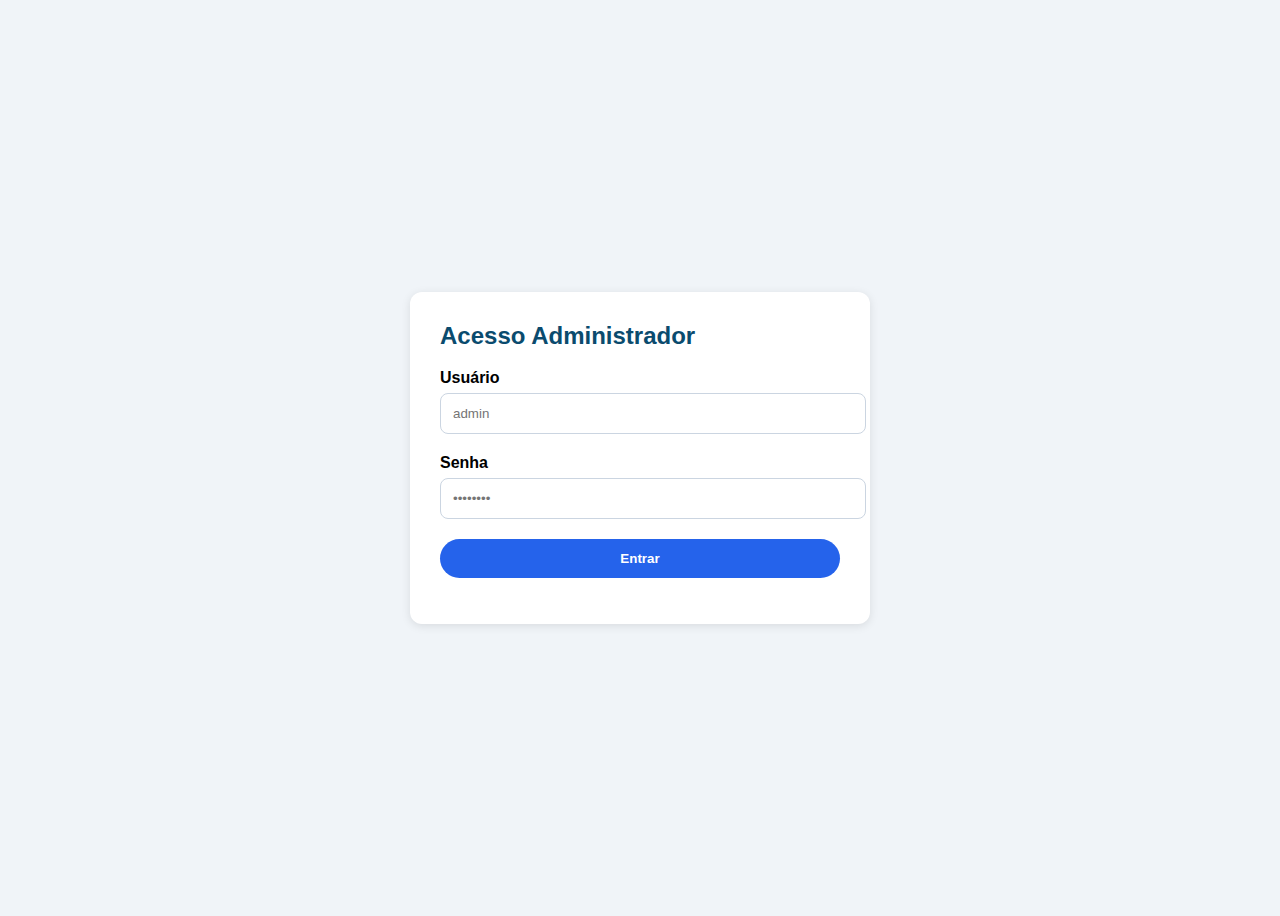
<file: admin-login.html>
<!DOCTYPE html>
<html lang="pt-BR">
<head>
  <meta charset="UTF-8">
  <meta name="viewport" content="width=device-width, initial-scale=1.0">
  <title>Login Administrador - Prefeitura de Botucatu</title>
  <style>
    body { font-family: Arial, sans-serif; background: #f0f4f8; display: flex; justify-content: center; align-items: center; height: 100vh; }
    .login-box { background: white; padding: 30px; border-radius: 12px; box-shadow: 0 2px 10px rgba(0,0,0,0.1); width: 100%; max-width: 400px; }
    h2 { color: #0a4b6e; margin-top: 0; }
    .form-group { margin-bottom: 20px; }
    label { display: block; font-weight: 600; margin-bottom: 6px; }
    input { width: 100%; padding: 12px; border: 1px solid #cbd5e1; border-radius: 8px; }
    button { background: #2563eb; color: white; border: none; padding: 12px 24px; border-radius: 30px; font-weight: 700; width: 100%; cursor: pointer; }
    button:hover { background: #1d4ed8; }
    .error { color: #b91c1c; margin-top: 16px; text-align: center; }
  </style>
</head>
<body>
  <div class="login-box">
    <h2>Acesso Administrador</h2>
    <form id="loginForm">
      <div class="form-group">
        <label>Usuário</label>
        <input type="text" id="usuario" placeholder="admin" required>
      </div>
      <div class="form-group">
        <label>Senha</label>
        <input type="password" id="senha" placeholder="••••••••" required>
      </div>
      <button type="submit">Entrar</button>
      <div id="loginMessage" class="error"></div>
    </form>
  </div>

  <script type="module">
    import { supabase } from './js/supabaseClient.js';

    document.getElementById('loginForm').addEventListener('submit', async (e) => {
      e.preventDefault();
      const usuario = document.getElementById('usuario').value.trim();
      const senha = document.getElementById('senha').value;
      const msgDiv = document.getElementById('loginMessage');
      msgDiv.textContent = '';

      try {
        const { data, error } = await supabase
          .from('administradores')
          .select('*')
          .eq('usuario', usuario)
          .eq('senha', senha)
          .maybeSingle();

        if (error) throw error;
        if (!data) {
          msgDiv.textContent = 'Usuário ou senha inválidos.';
          return;
        }

        // Salva sessão do admin
        localStorage.setItem('admin', JSON.stringify({ 
          id: data.id, 
          usuario: data.usuario 
        }));
        window.location.href = 'admin-panel.html';
      } catch (err) {
        console.error(err);
        msgDiv.textContent = 'Erro ao fazer login. Tente novamente.';
      }
    });
  </script>
</body>
</html>
</file>
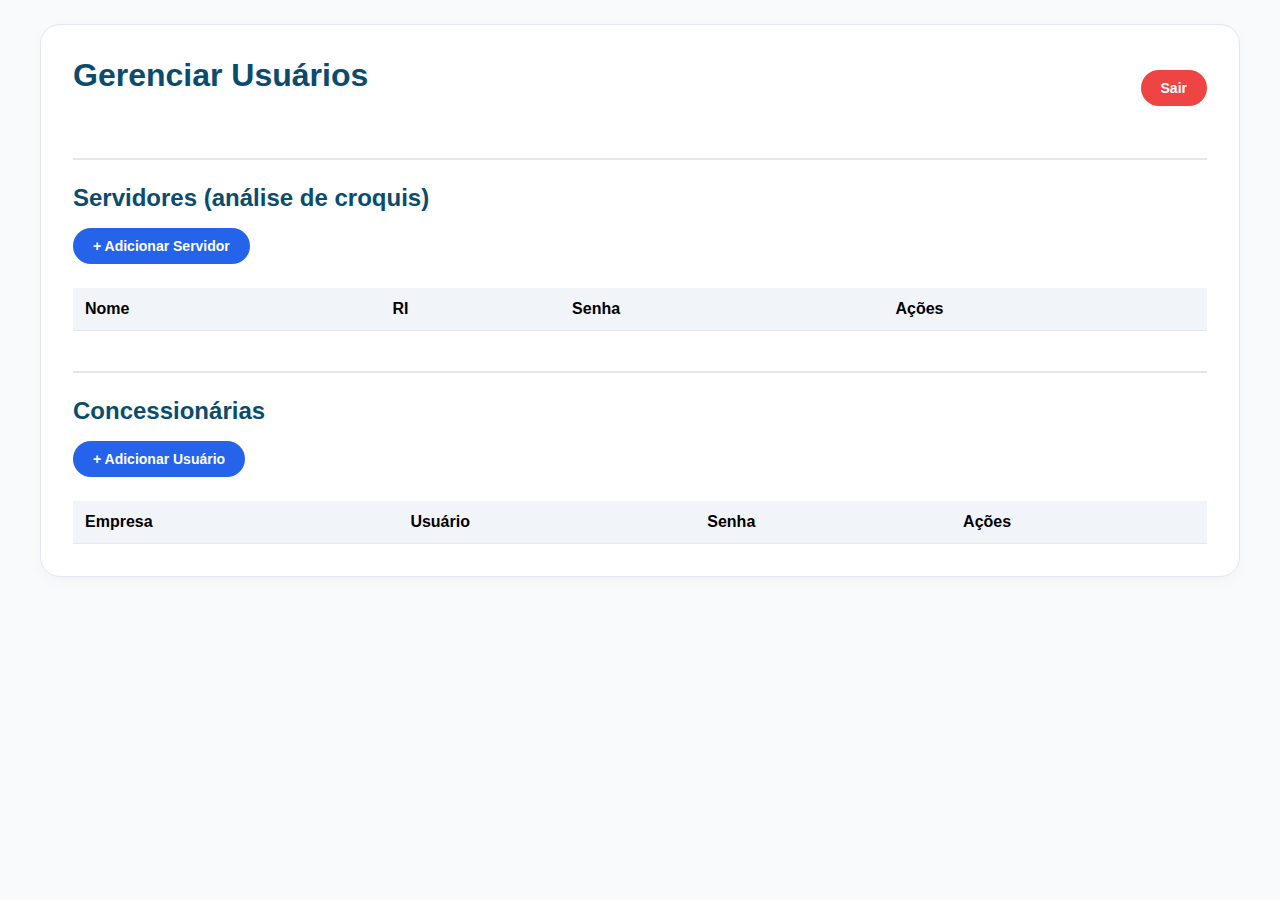
<file: admin-panel.html>
<!DOCTYPE html>
<html lang="pt-BR">
<head>
  <meta charset="UTF-8">
  <meta name="viewport" content="width=device-width, initial-scale=1.0">
  <title>Painel Administrador - Prefeitura de Botucatu</title>
  <style>
    * { margin: 0; padding: 0; box-sizing: border-box; }
    body {
      font-family: 'Inter', sans-serif;
      background: #f8fafc;
      padding: 24px;
    }
    .container {
      max-width: 1200px;
      margin: 0 auto;
      background: white;
      border-radius: 20px;
      padding: 32px;
      box-shadow: 0 4px 12px rgba(0,0,0,0.03);
      border: 1px solid #e2e8f0;
    }
    h1 { color: #0a4b6e; margin-bottom: 24px; }
    .top-bar {
      display: flex;
      justify-content: space-between;
      align-items: center;
      margin-bottom: 32px;
    }
    .btn {
      background: #2563eb;
      color: white;
      padding: 10px 20px;
      border-radius: 30px;
      text-decoration: none;
      font-weight: 600;
      border: none;
      cursor: pointer;
      font-size: 14px;
      transition: all 0.2s;
    }
    .btn:hover { background: #1d4ed8; transform: scale(1.02); }
    .btn-danger { background: #ef4444; }
    .btn-danger:hover { background: #dc2626; }
    .btn-sm { padding: 6px 12px; font-size: 13px; }
    .badge {
      display: inline-block;
      padding: 4px 10px;
      border-radius: 50px;
      font-size: 12px;
      font-weight: 600;
    }
    .badge-sabesp { background: #e0f2fe; color: #0369a1; }
    .badge-cpfl { background: #fef3c7; color: #92400e; }
    table {
      width: 100%;
      border-collapse: collapse;
      margin-top: 24px;
    }
    th, td {
      padding: 12px;
      text-align: left;
      border-bottom: 1px solid #e2e8f0;
    }
    th { background: #f1f5f9; font-weight: 600; }
    .section {
      margin-top: 40px;
      padding-top: 24px;
      border-top: 2px solid #e2e8f0;
    }
    .section h2 {
      color: #0a4b6e;
      margin-bottom: 16px;
    }
    .form-group { margin-bottom: 16px; }
    label { display: block; font-weight: 600; margin-bottom: 6px; }
    input, select {
      width: 100%;
      padding: 10px;
      border: 1px solid #cbd5e1;
      border-radius: 8px;
      font-family: 'Inter', sans-serif;
    }
    input:focus, select:focus {
      outline: none;
      border-color: #2563eb;
      box-shadow: 0 0 0 3px rgba(37,99,235,0.1);
    }
    .radio-group {
      display: flex;
      gap: 24px;
      padding: 8px 0;
    }
    .radio-group label {
      display: flex;
      align-items: center;
      gap: 8px;
      font-weight: 400;
      cursor: pointer;
    }
    .modal {
      position: fixed;
      top: 0; left: 0; width: 100%; height: 100%;
      background: rgba(0,0,0,0.5);
      display: flex;
      justify-content: center;
      align-items: center;
      visibility: hidden;
      z-index: 1000;
    }
    .modal-content {
      background: white;
      padding: 32px;
      border-radius: 20px;
      max-width: 500px;
      width: 90%;
      max-height: 90vh;
      overflow-y: auto;
    }
    .close { float: right; font-size: 24px; cursor: pointer; }
    .logout { background: #ef4444; }
    .logout:hover { background: #dc2626; }
  </style>
</head>
<body>
  <div class="container">
    <div class="top-bar">
      <h1>Gerenciar Usuários</h1>
      <div>
        <span id="adminInfo" style="margin-right: 20px; font-weight: 600;"></span>
        <button id="logoutBtn" class="btn logout">Sair</button>
      </div>
    </div>

    <!-- ========== SEÇÃO SERVIDORES ========== -->
    <div class="section">
      <h2>Servidores (análise de croquis)</h2>
      <button id="addServidorBtn" class="btn">+ Adicionar Servidor</button>
      <table id="servidoresTable">
        <thead>
          <tr>
            <th>Nome</th>
            <th>RI</th>
            <th>Senha</th>
            <th>Ações</th>
          </tr>
        </thead>
        <tbody id="servidoresTableBody"></tbody>
      </table>
    </div>

    <!-- ========== SEÇÃO CONCESSIONÁRIAS (SABESP / CPFL) ========== -->
    <div class="section">
      <h2>Concessionárias</h2>
      <button id="addConcessionariaBtn" class="btn">+ Adicionar Usuário</button>
      <table id="concessionariasTable">
        <thead>
          <tr>
            <th>Empresa</th>
            <th>Usuário</th>
            <th>Senha</th>
            <th>Ações</th>
          </tr>
        </thead>
        <tbody id="concessionariasTableBody"></tbody>
      </table>
    </div>
  </div>

  <!-- ========== MODAL PARA SERVIDOR ========== -->
  <div id="servidorModal" class="modal">
    <div class="modal-content">
      <span class="close" id="closeServidorModal">&times;</span>
      <h2 id="servidorModalTitle">Adicionar Servidor</h2>
      <form id="servidorForm">
        <input type="hidden" id="servidorId">
        <div class="form-group">
          <label>Nome completo</label>
          <input type="text" id="servidorNome" required>
        </div>
        <div class="form-group">
          <label>RI (Registro de Identificação)</label>
          <input type="text" id="servidorRi" required>
        </div>
        <div class="form-group">
          <label>Senha</label>
          <input type="password" id="servidorSenha" required>
        </div>
        <button type="submit" class="btn" style="width:100%;">Salvar</button>
      </form>
    </div>
  </div>

  <!-- ========== MODAL PARA CONCESSIONÁRIA (COM SELEÇÃO SABESP/CPFL) ========== -->
  <div id="concessionariaModal" class="modal">
    <div class="modal-content">
      <span class="close" id="closeConcessionariaModal">&times;</span>
      <h2 id="concessionariaModalTitle">Adicionar Usuário</h2>
      <form id="concessionariaForm">
        <input type="hidden" id="concessionariaId">
        
        <!-- NOVO CAMPO: SELEÇÃO DA EMPRESA -->
        <div class="form-group">
          <label>Empresa</label>
          <div class="radio-group">
            <label>
              <input type="radio" name="tipo" value="sabesp" required> 
              <span style="display: flex; align-items: center; gap: 4px;">
                <i class="fas fa-tint" style="color: #2563eb;"></i> SABESP
              </span>
            </label>
            <label>
              <input type="radio" name="tipo" value="cpfl" required>
              <span style="display: flex; align-items: center; gap: 4px;">
                <i class="fas fa-bolt" style="color: #f59e0b;"></i> CPFL
              </span>
            </label>
          </div>
        </div>

        <div class="form-group">
          <label>Usuário</label>
          <input type="text" id="concessionariaUsuario" required>
        </div>
        <div class="form-group">
          <label>Senha</label>
          <input type="password" id="concessionariaSenha" required>
        </div>
        <button type="submit" class="btn" style="width:100%;">Salvar</button>
      </form>
    </div>
  </div>

  <script type="module">
    import { supabase } from './js/supabaseClient.js';

    // ========== VERIFICAÇÃO DE LOGIN ADMIN ==========
    const adminSession = localStorage.getItem('admin');
    if (!adminSession) {
      window.location.href = 'admin-login.html';
    } else {
      try {
        const admin = JSON.parse(adminSession);
        document.getElementById('adminInfo').textContent = `Olá, ${admin.usuario}`;
      } catch {
        localStorage.removeItem('admin');
        window.location.href = 'admin-login.html';
      }
    }

    // ========== FUNÇÕES PARA SERVIDORES ==========
    async function carregarServidores() {
      const { data, error } = await supabase
        .from('servidores')
        .select('*')
        .order('nome', { ascending: true });

      if (error) {
        console.error('Erro ao carregar servidores:', error);
        return;
      }

      const tbody = document.getElementById('servidoresTableBody');
      tbody.innerHTML = '';

      data.forEach(servidor => {
        const row = document.createElement('tr');
        row.innerHTML = `
          <td>${servidor.nome}</td>
          <td>${servidor.ri}</td>
          <td>••••••••</td>
          <td>
            <button class="btn btn-sm" onclick="editarServidor('${servidor.id}')" style="margin-right: 8px;">Editar</button>
            <button class="btn btn-sm btn-danger" onclick="deletarServidor('${servidor.id}')">Excluir</button>
          </td>
        `;
        tbody.appendChild(row);
      });

      window.editarServidor = editarServidor;
      window.deletarServidor = deletarServidor;
    }

    async function editarServidor(id) {
      const { data, error } = await supabase
        .from('servidores')
        .select('*')
        .eq('id', id)
        .single();

      if (error || !data) {
        alert('Erro ao carregar dados do servidor.');
        return;
      }

      document.getElementById('servidorModalTitle').textContent = 'Editar Servidor';
      document.getElementById('servidorId').value = data.id;
      document.getElementById('servidorNome').value = data.nome;
      document.getElementById('servidorRi').value = data.ri;
      document.getElementById('servidorSenha').value = '';
      document.getElementById('servidorModal').style.visibility = 'visible';
    }

    async function deletarServidor(id) {
      if (!confirm('Tem certeza que deseja excluir este servidor?')) return;
      
      const { error } = await supabase
        .from('servidores')
        .delete()
        .eq('id', id);

      if (error) {
        alert('Erro ao excluir servidor: ' + error.message);
      } else {
        carregarServidores();
      }
    }

    // ========== FUNÇÕES PARA CONCESSIONÁRIAS (COM TIPO) ==========
    async function carregarConcessionarias() {
      const { data, error } = await supabase
        .from('concessionarias')
        .select('*')
        .order('tipo', { ascending: true })
        .order('usuario', { ascending: true });

      if (error) {
        console.error('Erro ao carregar concessionárias:', error);
        return;
      }

      const tbody = document.getElementById('concessionariasTableBody');
      tbody.innerHTML = '';

      data.forEach(conc => {
        const row = document.createElement('tr');
        
        // Badge conforme o tipo
        const badgeHtml = conc.tipo === 'sabesp' 
          ? '<span class="badge badge-sabesp"><i class="fas fa-tint"></i> SABESP</span>'
          : '<span class="badge badge-cpfl"><i class="fas fa-bolt"></i> CPFL</span>';
        
        row.innerHTML = `
          <td>${badgeHtml}</td>
          <td>${conc.usuario}</td>
          <td>••••••••</td>
          <td>
            <button class="btn btn-sm" onclick="editarConcessionaria('${conc.id}')" style="margin-right: 8px;">Editar</button>
            <button class="btn btn-sm btn-danger" onclick="deletarConcessionaria('${conc.id}')">Excluir</button>
          </td>
        `;
        tbody.appendChild(row);
      });

      window.editarConcessionaria = editarConcessionaria;
      window.deletarConcessionaria = deletarConcessionaria;
    }

    async function editarConcessionaria(id) {
      const { data, error } = await supabase
        .from('concessionarias')
        .select('*')
        .eq('id', id)
        .single();

      if (error || !data) {
        alert('Erro ao carregar dados da concessionária.');
        return;
      }

      // Preencher o formulário
      document.getElementById('concessionariaModalTitle').textContent = 'Editar Usuário';
      document.getElementById('concessionariaId').value = data.id;
      document.getElementById('concessionariaUsuario').value = data.usuario;
      document.getElementById('concessionariaSenha').value = '';
      
      // Selecionar o radio button correspondente ao tipo
      const radioTipo = document.querySelector(`input[name="tipo"][value="${data.tipo}"]`);
      if (radioTipo) radioTipo.checked = true;
      
      document.getElementById('concessionariaModal').style.visibility = 'visible';
    }

    async function deletarConcessionaria(id) {
      if (!confirm('Tem certeza que deseja excluir este usuário?')) return;
      
      const { error } = await supabase
        .from('concessionarias')
        .delete()
        .eq('id', id);

      if (error) {
        alert('Erro ao excluir usuário: ' + error.message);
      } else {
        carregarConcessionarias();
      }
    }

    // ========== EVENTOS DOS MODAIS ==========
    // Servidor - Adicionar
    document.getElementById('addServidorBtn').addEventListener('click', () => {
      document.getElementById('servidorModalTitle').textContent = 'Adicionar Servidor';
      document.getElementById('servidorId').value = '';
      document.getElementById('servidorForm').reset();
      document.getElementById('servidorModal').style.visibility = 'visible';
    });

    // Servidor - Fechar modal
    document.getElementById('closeServidorModal').addEventListener('click', () => {
      document.getElementById('servidorModal').style.visibility = 'hidden';
    });

    // Servidor - Submissão do formulário
    document.getElementById('servidorForm').addEventListener('submit', async (e) => {
      e.preventDefault();

      const id = document.getElementById('servidorId').value;
      const nome = document.getElementById('servidorNome').value.trim();
      const ri = document.getElementById('servidorRi').value.trim();
      const senha = document.getElementById('servidorSenha').value;

      if (!nome || !ri || (!id && !senha)) {
        alert('Preencha todos os campos obrigatórios.');
        return;
      }

      try {
        if (id) {
          const updateData = { nome, ri };
          if (senha) updateData.senha = senha;
          const { error } = await supabase
            .from('servidores')
            .update(updateData)
            .eq('id', id);
          if (error) throw error;
        } else {
          if (!senha) {
            alert('A senha é obrigatória.');
            return;
          }
          const { error } = await supabase
            .from('servidores')
            .insert([{ nome, ri, senha }]);
          if (error) throw error;
        }

        document.getElementById('servidorModal').style.visibility = 'hidden';
        carregarServidores();
      } catch (error) {
        console.error(error);
        alert('Erro ao salvar servidor: ' + error.message);
      }
    });

    // Concessionária - Adicionar
    document.getElementById('addConcessionariaBtn').addEventListener('click', () => {
      document.getElementById('concessionariaModalTitle').textContent = 'Adicionar Usuário';
      document.getElementById('concessionariaId').value = '';
      document.getElementById('concessionariaForm').reset();
      
      // Pré-selecionar SABESP como padrão (opcional)
      const radioSabesp = document.querySelector('input[name="tipo"][value="sabesp"]');
      if (radioSabesp) radioSabesp.checked = true;
      
      document.getElementById('concessionariaModal').style.visibility = 'visible';
    });

    // Concessionária - Fechar modal
    document.getElementById('closeConcessionariaModal').addEventListener('click', () => {
      document.getElementById('concessionariaModal').style.visibility = 'hidden';
    });

    // Concessionária - Submissão do formulário (AGORA COM TIPO)
    document.getElementById('concessionariaForm').addEventListener('submit', async (e) => {
      e.preventDefault();

      const id = document.getElementById('concessionariaId').value;
      const usuario = document.getElementById('concessionariaUsuario').value.trim();
      const senha = document.getElementById('concessionariaSenha').value;
      
      // Capturar o tipo selecionado (sabesp ou cpfl)
      const tipoSelecionado = document.querySelector('input[name="tipo"]:checked')?.value;
      
      if (!tipoSelecionado) {
        alert('Selecione a empresa (SABESP ou CPFL).');
        return;
      }
      if (!usuario || (!id && !senha)) {
        alert('Preencha todos os campos obrigatórios.');
        return;
      }

      try {
        if (id) {
          // Edição
          const updateData = { 
            usuario, 
            tipo: tipoSelecionado 
          };
          if (senha) updateData.senha = senha;
          
          const { error } = await supabase
            .from('concessionarias')
            .update(updateData)
            .eq('id', id);
          if (error) throw error;
        } else {
          // Adição
          if (!senha) {
            alert('A senha é obrigatória.');
            return;
          }
          const { error } = await supabase
            .from('concessionarias')
            .insert([{ 
              usuario, 
              senha, 
              tipo: tipoSelecionado 
            }]);
          if (error) throw error;
        }

        document.getElementById('concessionariaModal').style.visibility = 'hidden';
        carregarConcessionarias();
      } catch (error) {
        console.error(error);
        alert('Erro ao salvar usuário: ' + error.message);
      }
    });

    // Fechar modais ao clicar fora
    window.addEventListener('click', (e) => {
      const servidorModal = document.getElementById('servidorModal');
      const concessionariaModal = document.getElementById('concessionariaModal');
      if (e.target === servidorModal) servidorModal.style.visibility = 'hidden';
      if (e.target === concessionariaModal) concessionariaModal.style.visibility = 'hidden';
    });

    // Logout
    document.getElementById('logoutBtn').addEventListener('click', () => {
      localStorage.removeItem('admin');
      window.location.href = 'admin-login.html';
    });

    // Carregar dados iniciais
    carregarServidores();
    carregarConcessionarias();
  </script>
</body>
</html>
</file>
